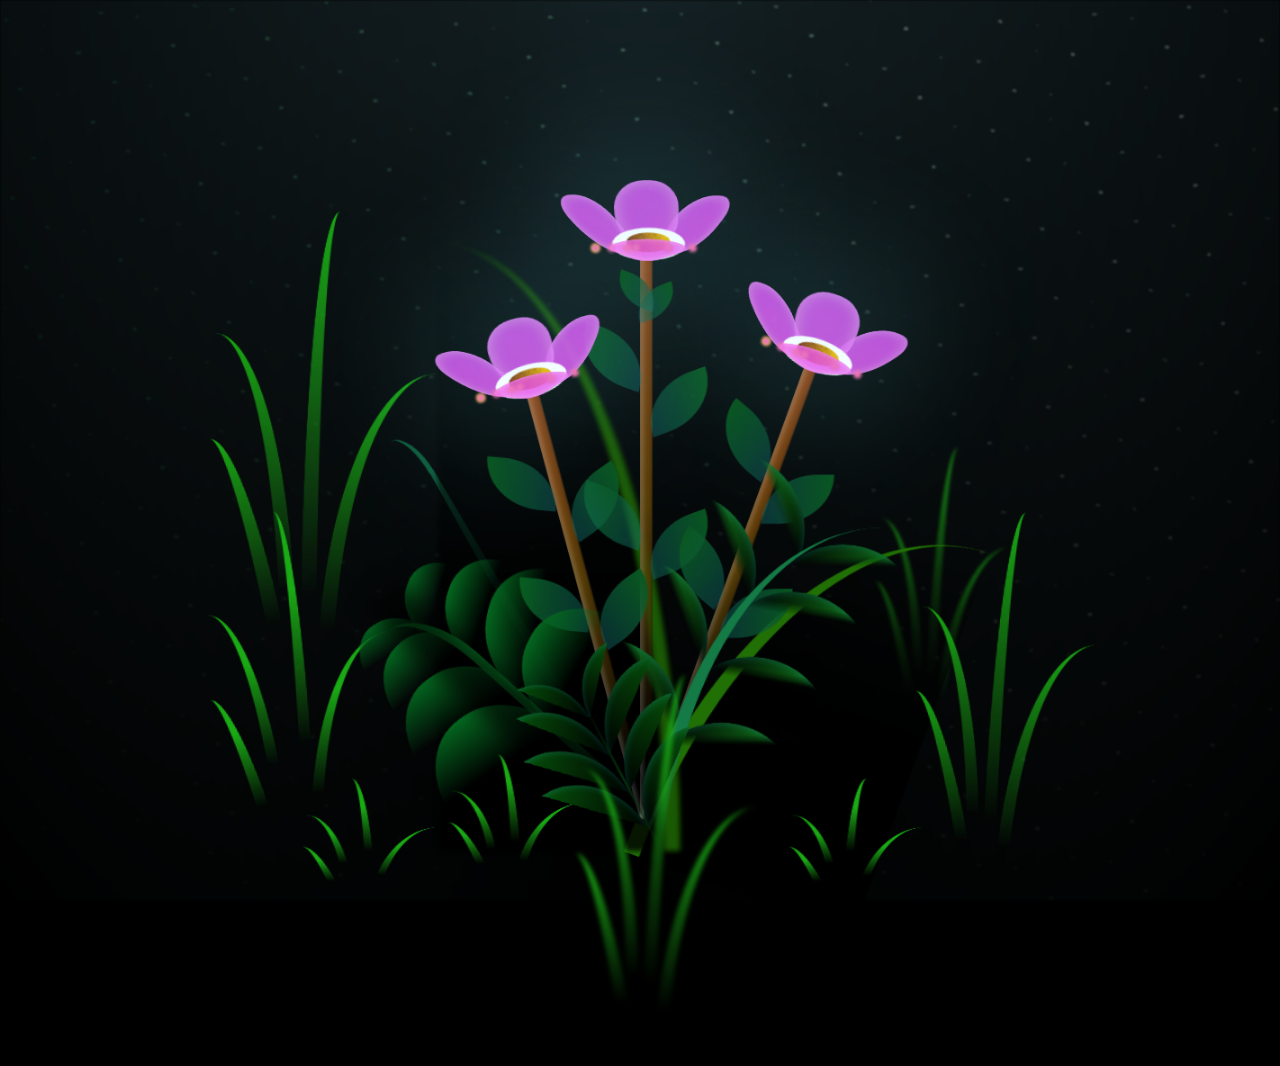
<file: index.html>
<!DOCTYPE html>
<html lang="en">
<head>
    <meta charset="UTF-8">
    <meta name="viewport" content="width=device-width, initial-scale=1.0">
    <title>Happy Valentine's Day beb!</title>
    <link rel="stylesheet" href="main.css">
</head>
<body>
    <body class="not-loaded">
        <div class="night"></div>
        <div class="flowers">
          <div class="flower flower--1">
            <div class="flower__leafs flower__leafs--1">
              <div class="flower__leaf flower__leaf--1"></div>
              <div class="flower__leaf flower__leaf--2"></div>
              <div class="flower__leaf flower__leaf--3"></div>
              <div class="flower__leaf flower__leaf--4"></div>
              <div class="flower__white-circle"></div>
      
              <div class="flower__light flower__light--1"></div>
              <div class="flower__light flower__light--2"></div>
              <div class="flower__light flower__light--3"></div>
              <div class="flower__light flower__light--4"></div>
              <div class="flower__light flower__light--5"></div>
              <div class="flower__light flower__light--6"></div>
              <div class="flower__light flower__light--7"></div>
              <div class="flower__light flower__light--8"></div>
      
            </div>
            <div class="flower__line">
              <div class="flower__line__leaf flower__line__leaf--1"></div>
              <div class="flower__line__leaf flower__line__leaf--2"></div>
              <div class="flower__line__leaf flower__line__leaf--3"></div>
              <div class="flower__line__leaf flower__line__leaf--4"></div>
              <div class="flower__line__leaf flower__line__leaf--5"></div>
              <div class="flower__line__leaf flower__line__leaf--6"></div>
            </div>
          </div>
      
          <div class="flower flower--2">
            <div class="flower__leafs flower__leafs--2">
              <div class="flower__leaf flower__leaf--1"></div>
              <div class="flower__leaf flower__leaf--2"></div>
              <div class="flower__leaf flower__leaf--3"></div>
              <div class="flower__leaf flower__leaf--4"></div>
              <div class="flower__white-circle"></div>
      
              <div class="flower__light flower__light--1"></div>
              <div class="flower__light flower__light--2"></div>
              <div class="flower__light flower__light--3"></div>
              <div class="flower__light flower__light--4"></div>
              <div class="flower__light flower__light--5"></div>
              <div class="flower__light flower__light--6"></div>
              <div class="flower__light flower__light--7"></div>
              <div class="flower__light flower__light--8"></div>
      
            </div>
            <div class="flower__line">
              <div class="flower__line__leaf flower__line__leaf--1"></div>
              <div class="flower__line__leaf flower__line__leaf--2"></div>
              <div class="flower__line__leaf flower__line__leaf--3"></div>
              <div class="flower__line__leaf flower__line__leaf--4"></div>
            </div>
          </div>
      
          <div class="flower flower--3">
            <div class="flower__leafs flower__leafs--3">
              <div class="flower__leaf flower__leaf--1"></div>
              <div class="flower__leaf flower__leaf--2"></div>
              <div class="flower__leaf flower__leaf--3"></div>
              <div class="flower__leaf flower__leaf--4"></div>
              <div class="flower__white-circle"></div>
      
              <div class="flower__light flower__light--1"></div>
              <div class="flower__light flower__light--2"></div>
              <div class="flower__light flower__light--3"></div>
              <div class="flower__light flower__light--4"></div>
              <div class="flower__light flower__light--5"></div>
              <div class="flower__light flower__light--6"></div>
              <div class="flower__light flower__light--7"></div>
              <div class="flower__light flower__light--8"></div>
      
            </div>
            <div class="flower__line">
              <div class="flower__line__leaf flower__line__leaf--1"></div>
              <div class="flower__line__leaf flower__line__leaf--2"></div>
              <div class="flower__line__leaf flower__line__leaf--3"></div>
              <div class="flower__line__leaf flower__line__leaf--4"></div>
            </div>
          </div>
      
          <div class="grow-ans" style="--d:1.2s">
            <div class="flower__g-long">
              <div class="flower__g-long__top"></div>
              <div class="flower__g-long__bottom"></div>
            </div>
          </div>
      
          <div class="growing-grass">
            <div class="flower__grass flower__grass--1">
              <div class="flower__grass--top"></div>
              <div class="flower__grass--bottom"></div>
              <div class="flower__grass__leaf flower__grass__leaf--1"></div>
              <div class="flower__grass__leaf flower__grass__leaf--2"></div>
              <div class="flower__grass__leaf flower__grass__leaf--3"></div>
              <div class="flower__grass__leaf flower__grass__leaf--4"></div>
              <div class="flower__grass__leaf flower__grass__leaf--5"></div>
              <div class="flower__grass__leaf flower__grass__leaf--6"></div>
              <div class="flower__grass__leaf flower__grass__leaf--7"></div>
              <div class="flower__grass__leaf flower__grass__leaf--8"></div>
              <div class="flower__grass__overlay"></div>
            </div>
          </div>
      
          <div class="growing-grass">
            <div class="flower__grass flower__grass--2">
              <div class="flower__grass--top"></div>
              <div class="flower__grass--bottom"></div>
              <div class="flower__grass__leaf flower__grass__leaf--1"></div>
              <div class="flower__grass__leaf flower__grass__leaf--2"></div>
              <div class="flower__grass__leaf flower__grass__leaf--3"></div>
              <div class="flower__grass__leaf flower__grass__leaf--4"></div>
              <div class="flower__grass__leaf flower__grass__leaf--5"></div>
              <div class="flower__grass__leaf flower__grass__leaf--6"></div>
              <div class="flower__grass__leaf flower__grass__leaf--7"></div>
              <div class="flower__grass__leaf flower__grass__leaf--8"></div>
              <div class="flower__grass__overlay"></div>
            </div>
          </div>
      
          <div class="grow-ans" style="--d:2.4s">
            <div class="flower__g-right flower__g-right--1">
              <div class="leaf"></div>
            </div>
          </div>
      
          <div class="grow-ans" style="--d:2.8s">
            <div class="flower__g-right flower__g-right--2">
              <div class="leaf"></div>
            </div>
          </div>
      
          <div class="grow-ans" style="--d:2.8s">
            <div class="flower__g-front">
              <div class="flower__g-front__leaf-wrapper flower__g-front__leaf-wrapper--1">
                <div class="flower__g-front__leaf"></div>
              </div>
              <div class="flower__g-front__leaf-wrapper flower__g-front__leaf-wrapper--2">
                <div class="flower__g-front__leaf"></div>
              </div>
              <div class="flower__g-front__leaf-wrapper flower__g-front__leaf-wrapper--3">
                <div class="flower__g-front__leaf"></div>
              </div>
              <div class="flower__g-front__leaf-wrapper flower__g-front__leaf-wrapper--4">
                <div class="flower__g-front__leaf"></div>
              </div>
              <div class="flower__g-front__leaf-wrapper flower__g-front__leaf-wrapper--5">
                <div class="flower__g-front__leaf"></div>
              </div>
              <div class="flower__g-front__leaf-wrapper flower__g-front__leaf-wrapper--6">
                <div class="flower__g-front__leaf"></div>
              </div>
              <div class="flower__g-front__leaf-wrapper flower__g-front__leaf-wrapper--7">
                <div class="flower__g-front__leaf"></div>
              </div>
              <div class="flower__g-front__leaf-wrapper flower__g-front__leaf-wrapper--8">
                <div class="flower__g-front__leaf"></div>
              </div>
              <div class="flower__g-front__line"></div>
            </div>
          </div>
      
          <div class="grow-ans" style="--d:3.2s">
            <div class="flower__g-fr">
              <div class="leaf"></div>
              <div class="flower__g-fr__leaf flower__g-fr__leaf--1"></div>
              <div class="flower__g-fr__leaf flower__g-fr__leaf--2"></div>
              <div class="flower__g-fr__leaf flower__g-fr__leaf--3"></div>
              <div class="flower__g-fr__leaf flower__g-fr__leaf--4"></div>
              <div class="flower__g-fr__leaf flower__g-fr__leaf--5"></div>
              <div class="flower__g-fr__leaf flower__g-fr__leaf--6"></div>
              <div class="flower__g-fr__leaf flower__g-fr__leaf--7"></div>
              <div class="flower__g-fr__leaf flower__g-fr__leaf--8"></div>
            </div>
          </div>
      
          <div class="long-g long-g--0">
            <div class="grow-ans" style="--d:3s">
              <div class="leaf leaf--0"></div>
            </div>
            <div class="grow-ans" style="--d:2.2s">
              <div class="leaf leaf--1"></div>
            </div>
            <div class="grow-ans" style="--d:3.4s">
              <div class="leaf leaf--2"></div>
            </div>
            <div class="grow-ans" style="--d:3.6s">
              <div class="leaf leaf--3"></div>
            </div>
          </div>
      
          <div class="long-g long-g--1">
            <div class="grow-ans" style="--d:3.6s">
              <div class="leaf leaf--0"></div>
            </div>
            <div class="grow-ans" style="--d:3.8s">
              <div class="leaf leaf--1"></div>
            </div>
            <div class="grow-ans" style="--d:4s">
              <div class="leaf leaf--2"></div>
            </div>
            <div class="grow-ans" style="--d:4.2s">
              <div class="leaf leaf--3"></div>
            </div>
          </div>
      
          <div class="long-g long-g--2">
            <div class="grow-ans" style="--d:4s">
              <div class="leaf leaf--0"></div>
            </div>
            <div class="grow-ans" style="--d:4.2s">
              <div class="leaf leaf--1"></div>
            </div>
            <div class="grow-ans" style="--d:4.4s">
              <div class="leaf leaf--2"></div>
            </div>
            <div class="grow-ans" style="--d:4.6s">
              <div class="leaf leaf--3"></div>
            </div>
          </div>
      
          <div class="long-g long-g--3">
            <div class="grow-ans" style="--d:4s">
              <div class="leaf leaf--0"></div>
            </div>
            <div class="grow-ans" style="--d:4.2s">
              <div class="leaf leaf--1"></div>
            </div>
            <div class="grow-ans" style="--d:3s">
              <div class="leaf leaf--2"></div>
            </div>
            <div class="grow-ans" style="--d:3.6s">
              <div class="leaf leaf--3"></div>
            </div>
          </div>
      
          <div class="long-g long-g--4">
            <div class="grow-ans" style="--d:4s">
              <div class="leaf leaf--0"></div>
            </div>
            <div class="grow-ans" style="--d:4.2s">
              <div class="leaf leaf--1"></div>
            </div>
            <div class="grow-ans" style="--d:3s">
              <div class="leaf leaf--2"></div>
            </div>
            <div class="grow-ans" style="--d:3.6s">
              <div class="leaf leaf--3"></div>
            </div>
          </div>
      
          <div class="long-g long-g--5">
            <div class="grow-ans" style="--d:4s">
              <div class="leaf leaf--0"></div>
            </div>
            <div class="grow-ans" style="--d:4.2s">
              <div class="leaf leaf--1"></div>
            </div>
            <div class="grow-ans" style="--d:3s">
              <div class="leaf leaf--2"></div>
            </div>
            <div class="grow-ans" style="--d:3.6s">
              <div class="leaf leaf--3"></div>
            </div>
          </div>
      
          <div class="long-g long-g--6">
            <div class="grow-ans" style="--d:4.2s">
              <div class="leaf leaf--0"></div>
            </div>
            <div class="grow-ans" style="--d:4.4s">
              <div class="leaf leaf--1"></div>
            </div>
            <div class="grow-ans" style="--d:4.6s">
              <div class="leaf leaf--2"></div>
            </div>
            <div class="grow-ans" style="--d:4.8s">
              <div class="leaf leaf--3"></div>
            </div>
          </div>
      
          <div class="long-g long-g--7">
            <div class="grow-ans" style="--d:3s">
              <div class="leaf leaf--0"></div>
            </div>
            <div class="grow-ans" style="--d:3.2s">
              <div class="leaf leaf--1"></div>
            </div>
            <div class="grow-ans" style="--d:3.5s">
              <div class="leaf leaf--2"></div>
            </div>
            <div class="grow-ans" style="--d:3.6s">
              <div class="leaf leaf--3"></div>
            </div>
          </div>
        </div>
        
        <script src="flower.js"></script>

      </body>
</html>
</file>
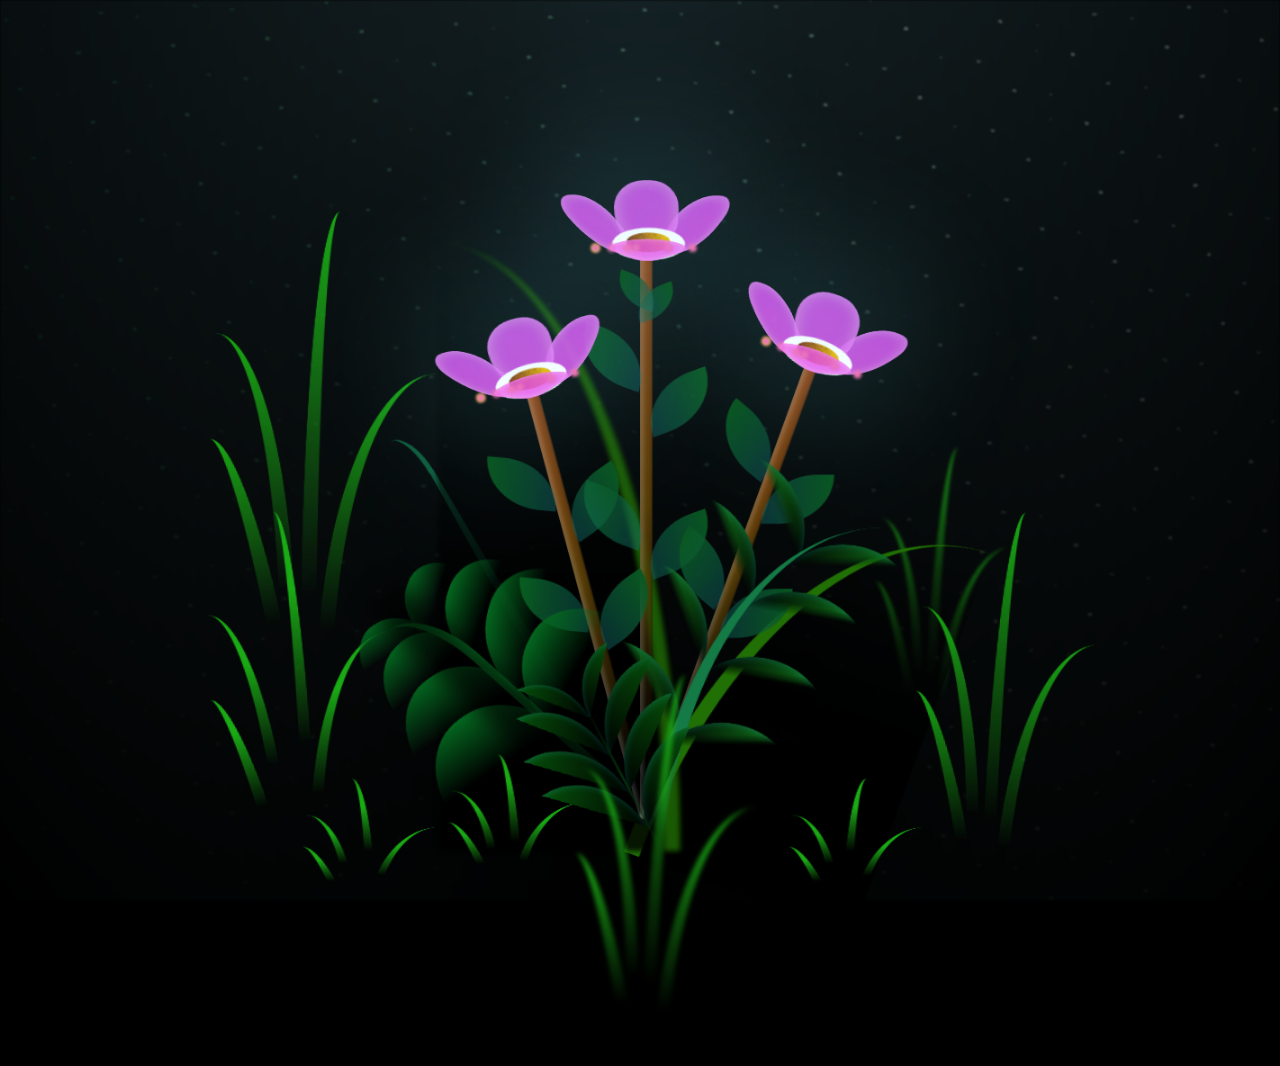
<file: flowers.html>
<!DOCTYPE html>
<html lang="en">
<head>
    <meta charset="UTF-8">
    <meta name="viewport" content="width=device-width, initial-scale=1.0">
    <title>Happy Valentine's Day beb!</title>
    <link rel="stylesheet" href="main.css">
</head>
<body>
    <body class="not-loaded">
        <div class="night"></div>
        <div class="flowers">
          <div class="flower flower--1">
            <div class="flower__leafs flower__leafs--1">
              <div class="flower__leaf flower__leaf--1"></div>
              <div class="flower__leaf flower__leaf--2"></div>
              <div class="flower__leaf flower__leaf--3"></div>
              <div class="flower__leaf flower__leaf--4"></div>
              <div class="flower__white-circle"></div>
      
              <div class="flower__light flower__light--1"></div>
              <div class="flower__light flower__light--2"></div>
              <div class="flower__light flower__light--3"></div>
              <div class="flower__light flower__light--4"></div>
              <div class="flower__light flower__light--5"></div>
              <div class="flower__light flower__light--6"></div>
              <div class="flower__light flower__light--7"></div>
              <div class="flower__light flower__light--8"></div>
      
            </div>
            <div class="flower__line">
              <div class="flower__line__leaf flower__line__leaf--1"></div>
              <div class="flower__line__leaf flower__line__leaf--2"></div>
              <div class="flower__line__leaf flower__line__leaf--3"></div>
              <div class="flower__line__leaf flower__line__leaf--4"></div>
              <div class="flower__line__leaf flower__line__leaf--5"></div>
              <div class="flower__line__leaf flower__line__leaf--6"></div>
            </div>
          </div>
      
          <div class="flower flower--2">
            <div class="flower__leafs flower__leafs--2">
              <div class="flower__leaf flower__leaf--1"></div>
              <div class="flower__leaf flower__leaf--2"></div>
              <div class="flower__leaf flower__leaf--3"></div>
              <div class="flower__leaf flower__leaf--4"></div>
              <div class="flower__white-circle"></div>
      
              <div class="flower__light flower__light--1"></div>
              <div class="flower__light flower__light--2"></div>
              <div class="flower__light flower__light--3"></div>
              <div class="flower__light flower__light--4"></div>
              <div class="flower__light flower__light--5"></div>
              <div class="flower__light flower__light--6"></div>
              <div class="flower__light flower__light--7"></div>
              <div class="flower__light flower__light--8"></div>
      
            </div>
            <div class="flower__line">
              <div class="flower__line__leaf flower__line__leaf--1"></div>
              <div class="flower__line__leaf flower__line__leaf--2"></div>
              <div class="flower__line__leaf flower__line__leaf--3"></div>
              <div class="flower__line__leaf flower__line__leaf--4"></div>
            </div>
          </div>
      
          <div class="flower flower--3">
            <div class="flower__leafs flower__leafs--3">
              <div class="flower__leaf flower__leaf--1"></div>
              <div class="flower__leaf flower__leaf--2"></div>
              <div class="flower__leaf flower__leaf--3"></div>
              <div class="flower__leaf flower__leaf--4"></div>
              <div class="flower__white-circle"></div>
      
              <div class="flower__light flower__light--1"></div>
              <div class="flower__light flower__light--2"></div>
              <div class="flower__light flower__light--3"></div>
              <div class="flower__light flower__light--4"></div>
              <div class="flower__light flower__light--5"></div>
              <div class="flower__light flower__light--6"></div>
              <div class="flower__light flower__light--7"></div>
              <div class="flower__light flower__light--8"></div>
      
            </div>
            <div class="flower__line">
              <div class="flower__line__leaf flower__line__leaf--1"></div>
              <div class="flower__line__leaf flower__line__leaf--2"></div>
              <div class="flower__line__leaf flower__line__leaf--3"></div>
              <div class="flower__line__leaf flower__line__leaf--4"></div>
            </div>
          </div>
      
          <div class="grow-ans" style="--d:1.2s">
            <div class="flower__g-long">
              <div class="flower__g-long__top"></div>
              <div class="flower__g-long__bottom"></div>
            </div>
          </div>
      
          <div class="growing-grass">
            <div class="flower__grass flower__grass--1">
              <div class="flower__grass--top"></div>
              <div class="flower__grass--bottom"></div>
              <div class="flower__grass__leaf flower__grass__leaf--1"></div>
              <div class="flower__grass__leaf flower__grass__leaf--2"></div>
              <div class="flower__grass__leaf flower__grass__leaf--3"></div>
              <div class="flower__grass__leaf flower__grass__leaf--4"></div>
              <div class="flower__grass__leaf flower__grass__leaf--5"></div>
              <div class="flower__grass__leaf flower__grass__leaf--6"></div>
              <div class="flower__grass__leaf flower__grass__leaf--7"></div>
              <div class="flower__grass__leaf flower__grass__leaf--8"></div>
              <div class="flower__grass__overlay"></div>
            </div>
          </div>
      
          <div class="growing-grass">
            <div class="flower__grass flower__grass--2">
              <div class="flower__grass--top"></div>
              <div class="flower__grass--bottom"></div>
              <div class="flower__grass__leaf flower__grass__leaf--1"></div>
              <div class="flower__grass__leaf flower__grass__leaf--2"></div>
              <div class="flower__grass__leaf flower__grass__leaf--3"></div>
              <div class="flower__grass__leaf flower__grass__leaf--4"></div>
              <div class="flower__grass__leaf flower__grass__leaf--5"></div>
              <div class="flower__grass__leaf flower__grass__leaf--6"></div>
              <div class="flower__grass__leaf flower__grass__leaf--7"></div>
              <div class="flower__grass__leaf flower__grass__leaf--8"></div>
              <div class="flower__grass__overlay"></div>
            </div>
          </div>
      
          <div class="grow-ans" style="--d:2.4s">
            <div class="flower__g-right flower__g-right--1">
              <div class="leaf"></div>
            </div>
          </div>
      
          <div class="grow-ans" style="--d:2.8s">
            <div class="flower__g-right flower__g-right--2">
              <div class="leaf"></div>
            </div>
          </div>
      
          <div class="grow-ans" style="--d:2.8s">
            <div class="flower__g-front">
              <div class="flower__g-front__leaf-wrapper flower__g-front__leaf-wrapper--1">
                <div class="flower__g-front__leaf"></div>
              </div>
              <div class="flower__g-front__leaf-wrapper flower__g-front__leaf-wrapper--2">
                <div class="flower__g-front__leaf"></div>
              </div>
              <div class="flower__g-front__leaf-wrapper flower__g-front__leaf-wrapper--3">
                <div class="flower__g-front__leaf"></div>
              </div>
              <div class="flower__g-front__leaf-wrapper flower__g-front__leaf-wrapper--4">
                <div class="flower__g-front__leaf"></div>
              </div>
              <div class="flower__g-front__leaf-wrapper flower__g-front__leaf-wrapper--5">
                <div class="flower__g-front__leaf"></div>
              </div>
              <div class="flower__g-front__leaf-wrapper flower__g-front__leaf-wrapper--6">
                <div class="flower__g-front__leaf"></div>
              </div>
              <div class="flower__g-front__leaf-wrapper flower__g-front__leaf-wrapper--7">
                <div class="flower__g-front__leaf"></div>
              </div>
              <div class="flower__g-front__leaf-wrapper flower__g-front__leaf-wrapper--8">
                <div class="flower__g-front__leaf"></div>
              </div>
              <div class="flower__g-front__line"></div>
            </div>
          </div>
      
          <div class="grow-ans" style="--d:3.2s">
            <div class="flower__g-fr">
              <div class="leaf"></div>
              <div class="flower__g-fr__leaf flower__g-fr__leaf--1"></div>
              <div class="flower__g-fr__leaf flower__g-fr__leaf--2"></div>
              <div class="flower__g-fr__leaf flower__g-fr__leaf--3"></div>
              <div class="flower__g-fr__leaf flower__g-fr__leaf--4"></div>
              <div class="flower__g-fr__leaf flower__g-fr__leaf--5"></div>
              <div class="flower__g-fr__leaf flower__g-fr__leaf--6"></div>
              <div class="flower__g-fr__leaf flower__g-fr__leaf--7"></div>
              <div class="flower__g-fr__leaf flower__g-fr__leaf--8"></div>
            </div>
          </div>
      
          <div class="long-g long-g--0">
            <div class="grow-ans" style="--d:3s">
              <div class="leaf leaf--0"></div>
            </div>
            <div class="grow-ans" style="--d:2.2s">
              <div class="leaf leaf--1"></div>
            </div>
            <div class="grow-ans" style="--d:3.4s">
              <div class="leaf leaf--2"></div>
            </div>
            <div class="grow-ans" style="--d:3.6s">
              <div class="leaf leaf--3"></div>
            </div>
          </div>
      
          <div class="long-g long-g--1">
            <div class="grow-ans" style="--d:3.6s">
              <div class="leaf leaf--0"></div>
            </div>
            <div class="grow-ans" style="--d:3.8s">
              <div class="leaf leaf--1"></div>
            </div>
            <div class="grow-ans" style="--d:4s">
              <div class="leaf leaf--2"></div>
            </div>
            <div class="grow-ans" style="--d:4.2s">
              <div class="leaf leaf--3"></div>
            </div>
          </div>
      
          <div class="long-g long-g--2">
            <div class="grow-ans" style="--d:4s">
              <div class="leaf leaf--0"></div>
            </div>
            <div class="grow-ans" style="--d:4.2s">
              <div class="leaf leaf--1"></div>
            </div>
            <div class="grow-ans" style="--d:4.4s">
              <div class="leaf leaf--2"></div>
            </div>
            <div class="grow-ans" style="--d:4.6s">
              <div class="leaf leaf--3"></div>
            </div>
          </div>
      
          <div class="long-g long-g--3">
            <div class="grow-ans" style="--d:4s">
              <div class="leaf leaf--0"></div>
            </div>
            <div class="grow-ans" style="--d:4.2s">
              <div class="leaf leaf--1"></div>
            </div>
            <div class="grow-ans" style="--d:3s">
              <div class="leaf leaf--2"></div>
            </div>
            <div class="grow-ans" style="--d:3.6s">
              <div class="leaf leaf--3"></div>
            </div>
          </div>
      
          <div class="long-g long-g--4">
            <div class="grow-ans" style="--d:4s">
              <div class="leaf leaf--0"></div>
            </div>
            <div class="grow-ans" style="--d:4.2s">
              <div class="leaf leaf--1"></div>
            </div>
            <div class="grow-ans" style="--d:3s">
              <div class="leaf leaf--2"></div>
            </div>
            <div class="grow-ans" style="--d:3.6s">
              <div class="leaf leaf--3"></div>
            </div>
          </div>
      
          <div class="long-g long-g--5">
            <div class="grow-ans" style="--d:4s">
              <div class="leaf leaf--0"></div>
            </div>
            <div class="grow-ans" style="--d:4.2s">
              <div class="leaf leaf--1"></div>
            </div>
            <div class="grow-ans" style="--d:3s">
              <div class="leaf leaf--2"></div>
            </div>
            <div class="grow-ans" style="--d:3.6s">
              <div class="leaf leaf--3"></div>
            </div>
          </div>
      
          <div class="long-g long-g--6">
            <div class="grow-ans" style="--d:4.2s">
              <div class="leaf leaf--0"></div>
            </div>
            <div class="grow-ans" style="--d:4.4s">
              <div class="leaf leaf--1"></div>
            </div>
            <div class="grow-ans" style="--d:4.6s">
              <div class="leaf leaf--2"></div>
            </div>
            <div class="grow-ans" style="--d:4.8s">
              <div class="leaf leaf--3"></div>
            </div>
          </div>
      
          <div class="long-g long-g--7">
            <div class="grow-ans" style="--d:3s">
              <div class="leaf leaf--0"></div>
            </div>
            <div class="grow-ans" style="--d:3.2s">
              <div class="leaf leaf--1"></div>
            </div>
            <div class="grow-ans" style="--d:3.5s">
              <div class="leaf leaf--2"></div>
            </div>
            <div class="grow-ans" style="--d:3.6s">
              <div class="leaf leaf--3"></div>
            </div>
          </div>
        </div>
        
        <script src="flower.js"></script>

      </body>
</html>
</file>
<file: main.css>
*,
*::after,
*::before {
  padding: 0;
  margin: 0;
  box-sizing: border-box;
}

:root {
  --dark-color: #000;
}

body {
  display: flex;
  align-items: flex-end;
  justify-content: center;
  min-height: 100vh;
  background-color: var(--dark-color);
  overflow: hidden;
  perspective: 1000px;
}

.night {
  position: fixed;
  left: 50%;
  top: 0;
  transform: translateX(-50%);
  width: 100%;
  height: 100%;
  filter: blur(0.1vmin);
  background-image: radial-gradient(ellipse at top, transparent 0%, var(--dark-color)), 
  radial-gradient(ellipse at bottom, var(--dark-color), rgba(145, 233, 255, 0.2)), repeating-linear-gradient(220deg, rgb(0, 0, 0) 0px,
   rgb(0, 0, 0) 19px, transparent 19px, transparent 22px), repeating-linear-gradient(189deg, rgb(0, 0, 0) 0px, rgb(0, 0, 0) 19px, transparent 19px, transparent 22px),
    repeating-linear-gradient(148deg, rgb(0, 0, 0) 0px, rgb(0, 0, 0) 19px, transparent 19px, transparent 22px), linear-gradient(90deg, rgb(7, 107, 42), rgb(240, 240, 240));
}

.flowers {
  position: relative;
  transform: scale(0.9);
}

.flower {
  position: absolute;
  bottom: 10vmin;
  transform-origin: bottom center;
  z-index: 10;
  --fl-speed: 0.3s;
}
.flower--1 {
  -webkit-animation: moving-flower-1 4s linear infinite;
          animation: moving-flower-1 4s linear infinite;
}
.flower--1 .flower__line {
  height: 70vmin;
  -webkit-animation-delay: 0.3s;
          animation-delay: 0.3s;
}
.flower--1 .flower__line__leaf--1 {
  -webkit-animation: blooming-leaf-right var(--fl-speed) 1.6s backwards;
          animation: blooming-leaf-right var(--fl-speed) 1.6s backwards;
}
.flower--1 .flower__line__leaf--2 {
  -webkit-animation: blooming-leaf-right var(--fl-speed) 1.4s backwards;
          animation: blooming-leaf-right var(--fl-speed) 1.4s backwards;
}
.flower--1 .flower__line__leaf--3 {
  -webkit-animation: blooming-leaf-left var(--fl-speed) 1.2s backwards;
          animation: blooming-leaf-left var(--fl-speed) 1.2s backwards;
}
.flower--1 .flower__line__leaf--4 {
  -webkit-animation: blooming-leaf-left var(--fl-speed) 1s backwards;
          animation: blooming-leaf-left var(--fl-speed) 1s backwards;
}
.flower--1 .flower__line__leaf--5 {
  -webkit-animation: blooming-leaf-right var(--fl-speed) 1.8s backwards;
          animation: blooming-leaf-right var(--fl-speed) 1.8s backwards;
}
.flower--1 .flower__line__leaf--6 {
  -webkit-animation: blooming-leaf-left var(--fl-speed) 2s backwards;
          animation: blooming-leaf-left var(--fl-speed) 2s backwards;
}
.flower--2 {
  left: 50%;
  transform: rotate(20deg);
  -webkit-animation: moving-flower-2 4s linear infinite;
          animation: moving-flower-2 4s linear infinite;
}
.flower--2 .flower__line {
  height: 60vmin;
  -webkit-animation-delay: 0.6s;
          animation-delay: 0.6s;
}
.flower--2 .flower__line__leaf--1 {
  -webkit-animation: blooming-leaf-right var(--fl-speed) 1.9s backwards;
          animation: blooming-leaf-right var(--fl-speed) 1.9s backwards;
}
.flower--2 .flower__line__leaf--2 {
  -webkit-animation: blooming-leaf-right var(--fl-speed) 1.7s backwards;
          animation: blooming-leaf-right var(--fl-speed) 1.7s backwards;
}
.flower--2 .flower__line__leaf--3 {
  -webkit-animation: blooming-leaf-left var(--fl-speed) 1.5s backwards;
          animation: blooming-leaf-left var(--fl-speed) 1.5s backwards;
}
.flower--2 .flower__line__leaf--4 {
  -webkit-animation: blooming-leaf-left var(--fl-speed) 1.3s backwards;
          animation: blooming-leaf-left var(--fl-speed) 1.3s backwards;
}
.flower--3 {
  left: 50%;
  transform: rotate(-15deg);
  -webkit-animation: moving-flower-3 4s linear infinite;
          animation: moving-flower-3 4s linear infinite;
}
.flower--3 .flower__line {
  -webkit-animation-delay: 0.9s;
          animation-delay: 0.9s;
}
.flower--3 .flower__line__leaf--1 {
  -webkit-animation: blooming-leaf-right var(--fl-speed) 2.5s backwards;
          animation: blooming-leaf-right var(--fl-speed) 2.5s backwards;
}
.flower--3 .flower__line__leaf--2 {
  -webkit-animation: blooming-leaf-right var(--fl-speed) 2.3s backwards;
          animation: blooming-leaf-right var(--fl-speed) 2.3s backwards;
}
.flower--3 .flower__line__leaf--3 {
  -webkit-animation: blooming-leaf-left var(--fl-speed) 2.1s backwards;
          animation: blooming-leaf-left var(--fl-speed) 2.1s backwards;
}
.flower--3 .flower__line__leaf--4 {
  -webkit-animation: blooming-leaf-left var(--fl-speed) 1.9s backwards;
          animation: blooming-leaf-left var(--fl-speed) 1.9s backwards;
}
.flower__leafs {
  position: relative;
  -webkit-animation: blooming-flower 2s backwards;
          animation: blooming-flower 2s backwards;
}
.flower__leafs--1 {
  -webkit-animation-delay: 1.1s;
          animation-delay: 1.1s;
}
.flower__leafs--2 {
  -webkit-animation-delay: 1.4s;
          animation-delay: 1.4s;
}
.flower__leafs--3 {
  -webkit-animation-delay: 1.7s;
          animation-delay: 1.7s;
}
.flower__leafs::after {
  content: "";
  position: absolute;
  left: 0;
  top: 0;
  transform: translate(-50%, -100%);
  width: 8vmin;
  height: 8vmin;
  background-color: #6bf0ff;
  filter: blur(10vmin);
}
.flower__leaf {
  position: absolute;
  bottom: 0;
  left: 50%;
  width: 8vmin;
  height: 11vmin;
  border-radius: 51% 49% 47% 53%/44% 45% 55% 69%;
  background-color: #b530c7;
  background-image: linear-gradient(to top, #e152ee, #d452ee);
  transform-origin: bottom center;
  opacity: 0.9;
  box-shadow: inset 0 0 2vmin rgba(255, 255, 255, 0.5);
}
.flower__leaf--1 {
  transform: translate(-10%, 1%) rotateY(40deg) rotateX(-50deg);
}
.flower__leaf--2 {
  transform: translate(-50%, -4%) rotateX(40deg);
}
.flower__leaf--3 {
  transform: translate(-90%, 0%) rotateY(45deg) rotateX(50deg);
}
.flower__leaf--4 {
  width: 8vmin;
  height: 8vmin;
  transform-origin: bottom left;
  border-radius: 4vmin 10vmin 4vmin 4vmin;
  transform: translate(0%, 18%) rotateX(70deg) rotate(-43deg);
  background-image: linear-gradient(to top, #e152ee, #ee52e6);
  z-index: 1;
  opacity: 0.8;
}
.flower__white-circle {
  position: absolute;
  left: -3.5vmin;
  top: -3vmin;
  width: 9vmin;
  height: 4vmin;
  border-radius: 50%;
  background-color: #fff;
}
.flower__white-circle::after {
  content: "";
  position: absolute;
  left: 50%;
  top: 45%;
  transform: translate(-50%, -50%);
  width: 60%;
  height: 60%;
  border-radius: inherit;
  background-image: repeating-linear-gradient(135deg, rgba(0, 0, 0, 0.03) 0px, rgba(0, 0, 0, 0.03) 1px,
   transparent 1px, transparent 12px), repeating-linear-gradient(45deg, rgba(0, 0, 0, 0.03) 0px, rgba(0, 0, 0, 0.03) 1px, transparent 1px,
    transparent 12px), repeating-linear-gradient(67.5deg, rgba(0, 0, 0, 0.03) 0px, rgba(0, 0, 0, 0.03) 1px, transparent 1px, transparent 12px),
     repeating-linear-gradient(135deg, rgba(0, 0, 0, 0.03) 0px, rgba(0, 0, 0, 0.03) 1px, transparent 1px, transparent 12px), repeating-linear-gradient(45deg, rgba(0, 0, 0, 0.03) 0px,
      rgba(0, 0, 0, 0.03) 1px, transparent 1px, transparent 12px), repeating-linear-gradient(112.5deg, rgba(0, 0, 0, 0.03) 0px, rgba(0, 0, 0, 0.03) 1px, transparent 1px, transparent 12px),
       repeating-linear-gradient(112.5deg, rgba(0, 0, 0, 0.03) 0px, rgba(0, 0, 0, 0.03) 1px, transparent 1px, transparent 12px), repeating-linear-gradient(45deg, rgba(0, 0, 0, 0.03) 0px,
        rgba(0, 0, 0, 0.03) 1px, transparent 1px, transparent 12px), repeating-linear-gradient(22.5deg, rgba(0, 0, 0, 0.03) 0px, rgba(0, 0, 0, 0.03) 1px, transparent 1px, transparent 12px), 
        repeating-linear-gradient(45deg, rgba(0, 0, 0, 0.03) 0px, rgba(0, 0, 0, 0.03) 1px, transparent 1px, transparent 12px), repeating-linear-gradient(22.5deg, rgba(0, 0, 0, 0.03) 0px, 
        rgba(0, 0, 0, 0.03) 1px, transparent 1px, transparent 12px), repeating-linear-gradient(135deg, rgba(0, 0, 0, 0.03) 0px, rgba(0, 0, 0, 0.03) 1px, transparent 1px, transparent 12px),
         repeating-linear-gradient(157.5deg, rgba(0, 0, 0, 0.03) 0px, rgba(0, 0, 0, 0.03) 1px, transparent 1px, transparent 12px), repeating-linear-gradient(67.5deg, rgba(0, 0, 0, 0.03) 0px,
          rgba(0, 0, 0, 0.03) 1px, transparent 1px, transparent 12px), repeating-linear-gradient(67.5deg, rgba(0, 0, 0, 0.03) 0px, rgba(0, 0, 0, 0.03) 1px, transparent 1px, transparent 12px),
           linear-gradient(90deg, rgb(127, 47, 21), rgb(255, 206, 0));
}

.flower__line {
  height: 55vmin;
  width: 1.5vmin;
  background-image: linear-gradient(to left, rgba(0, 0, 0, 0.2), transparent, rgba(255, 255, 255, 0.2)), linear-gradient(to top, transparent 10%, #583e08, #944415);
  box-shadow: inset 0 0 2px rgba(0, 0, 0, 0.5);
  -webkit-animation: grow-flower-tree 4s backwards;
          animation: grow-flower-tree 4s backwards;
}
.flower__line__leaf {
  --w: 7vmin;
  --h: calc(var(--w) + 2vmin);
  position: absolute;
  top: 20%;
  left: 90%;
  width: var(--w);
  height: var(--h);
  border-top-right-radius: var(--h);
  border-bottom-left-radius: var(--h);
  background-image: linear-gradient(to top, rgba(20, 117, 122, 0.4), #095721);
}
.flower__line__leaf--1 {
  transform: rotate(70deg) rotateY(30deg);
}
.flower__line__leaf--2 {
  top: 45%;
  transform: rotate(70deg) rotateY(30deg);
}
.flower__line__leaf--3, .flower__line__leaf--4, .flower__line__leaf--6 {
  border-top-right-radius: 0;
  border-bottom-left-radius: 0;
  border-top-left-radius: var(--h);
  border-bottom-right-radius: var(--h);
  left: -460%;
  top: 12%;
  transform: rotate(-70deg) rotateY(30deg);
}
.flower__line__leaf--4 {
  top: 40%;
}
.flower__line__leaf--5 {
  top: 0;
  transform-origin: left;
  transform: rotate(70deg) rotateY(30deg) scale(0.6);
}
.flower__line__leaf--6 {
  top: -2%;
  left: -450%;
  transform-origin: right;
  transform: rotate(-70deg) rotateY(30deg) scale(0.6);
}
.flower__light {
  position: absolute;
  bottom: 0vmin;
  width: 1vmin;
  height: 1vmin;
  background-color: rgb(255, 251, 0);
  border-radius: 50%;
  filter: blur(0.2vmin);
  -webkit-animation: light-ans 4s linear infinite backwards;
          animation: light-ans 4s linear infinite backwards;
}
.flower__light:nth-child(odd) {
  background-color: #f76baf;
}
.flower__light--1 {
  left: -2vmin;
  -webkit-animation-delay: 1s;
          animation-delay: 1s;
}
.flower__light--2 {
  left: 3vmin;
  -webkit-animation-delay: 0.5s;
          animation-delay: 0.5s;
}
.flower__light--3 {
  left: -6vmin;
  -webkit-animation-delay: 0.3s;
          animation-delay: 0.3s;
}
.flower__light--4 {
  left: 6vmin;
  -webkit-animation-delay: 0.9s;
          animation-delay: 0.9s;
}
.flower__light--5 {
  left: -1vmin;
  -webkit-animation-delay: 1.5s;
          animation-delay: 1.5s;
}
.flower__light--6 {
  left: -4vmin;
  -webkit-animation-delay: 3s;
          animation-delay: 3s;
}
.flower__light--7 {
  left: 3vmin;
  -webkit-animation-delay: 2s;
          animation-delay: 2s;
}
.flower__light--8 {
  left: -6vmin;
  -webkit-animation-delay: 3.5s;
          animation-delay: 3.5s;
}
.flower__grass {
  --c: #04661f;
  --line-w: 1.5vmin;
  position: absolute;
  bottom: 12vmin;
  left: -7vmin;
  display: flex;
  flex-direction: column;
  align-items: flex-end;
  z-index: 20;
  transform-origin: bottom center;
  transform: rotate(-48deg) rotateY(40deg);
}
.flower__grass--1 {
  -webkit-animation: moving-grass 2s linear infinite;
          animation: moving-grass 2s linear infinite;
}
.flower__grass--2 {
  left: 2vmin;
  bottom: 10vmin;
  transform: scale(0.5) rotate(75deg) rotateX(10deg) rotateY(-200deg);
  opacity: 0.8;
  z-index: 0;
  -webkit-animation: moving-grass--2 1.5s linear infinite;
          animation: moving-grass--2 1.5s linear infinite;
}
.flower__grass--top {
  width: 7vmin;
  height: 10vmin;
  border-top-right-radius: 100%;
  border-right: var(--line-w) solid var(--c);
  transform-origin: bottom center;
  transform: rotate(-2deg);
}
.flower__grass--bottom {
  margin-top: -2px;
  width: var(--line-w);
  height: 25vmin;
  background-image: linear-gradient(to top, transparent, var(--c));
}
.flower__grass__leaf {
  --size: 10vmin;
  position: absolute;
  width: calc(var(--size) * 2.1);
  height: var(--size);
  border-top-left-radius: var(--size);
  border-top-right-radius: var(--size);
  background-image: linear-gradient(to top, transparent, transparent 30%, var(--c));
  z-index: 100;
}
.flower__grass__leaf--1 {
  top: -6%;
  left: 30%;
  --size: 6vmin;
  transform: rotate(-20deg);
  -webkit-animation: growing-grass-ans--1 2s 2.6s backwards;
          animation: growing-grass-ans--1 2s 2.6s backwards;
}
@-webkit-keyframes growing-grass-ans--1 {
  0% {
    transform-origin: bottom left;
    transform: rotate(-20deg) scale(0);
  }
}
@keyframes growing-grass-ans--1 {
  0% {
    transform-origin: bottom left;
    transform: rotate(-20deg) scale(0);
  }
}
.flower__grass__leaf--2 {
  top: -5%;
  left: -110%;
  --size: 6vmin;
  transform: rotate(10deg);
  -webkit-animation: growing-grass-ans--2 2s 2.4s linear backwards;
          animation: growing-grass-ans--2 2s 2.4s linear backwards;
}
@-webkit-keyframes growing-grass-ans--2 {
  0% {
    transform-origin: bottom right;
    transform: rotate(10deg) scale(0);
  }
}
@keyframes growing-grass-ans--2 {
  0% {
    transform-origin: bottom right;
    transform: rotate(10deg) scale(0);
  }
}
.flower__grass__leaf--3 {
  top: 5%;
  left: 60%;
  --size: 8vmin;
  transform: rotate(-18deg) rotateX(-20deg);
  -webkit-animation: growing-grass-ans--3 2s 2.2s linear backwards;
          animation: growing-grass-ans--3 2s 2.2s linear backwards;
}
@-webkit-keyframes growing-grass-ans--3 {
  0% {
    transform-origin: bottom left;
    transform: rotate(-18deg) rotateX(-20deg) scale(0);
  }
}
@keyframes growing-grass-ans--3 {
  0% {
    transform-origin: bottom left;
    transform: rotate(-18deg) rotateX(-20deg) scale(0);
  }
}
.flower__grass__leaf--4 {
  top: 6%;
  left: -135%;
  --size: 8vmin;
  transform: rotate(2deg);
  -webkit-animation: growing-grass-ans--4 2s 2s linear backwards;
          animation: growing-grass-ans--4 2s 2s linear backwards;
}
@-webkit-keyframes growing-grass-ans--4 {
  0% {
    transform-origin: bottom right;
    transform: rotate(2deg) scale(0);
  }
}
@keyframes growing-grass-ans--4 {
  0% {
    transform-origin: bottom right;
    transform: rotate(2deg) scale(0);
  }
}
.flower__grass__leaf--5 {
  top: 20%;
  left: 60%;
  --size: 10vmin;
  transform: rotate(-24deg) rotateX(-20deg);
  -webkit-animation: growing-grass-ans--5 2s 1.8s linear backwards;
          animation: growing-grass-ans--5 2s 1.8s linear backwards;
}
@-webkit-keyframes growing-grass-ans--5 {
  0% {
    transform-origin: bottom left;
    transform: rotate(-24deg) rotateX(-20deg) scale(0);
  }
}
@keyframes growing-grass-ans--5 {
  0% {
    transform-origin: bottom left;
    transform: rotate(-24deg) rotateX(-20deg) scale(0);
  }
}
.flower__grass__leaf--6 {
  top: 22%;
  left: -180%;
  --size: 10vmin;
  transform: rotate(10deg);
  -webkit-animation: growing-grass-ans--6 2s 1.6s linear backwards;
          animation: growing-grass-ans--6 2s 1.6s linear backwards;
}
@-webkit-keyframes growing-grass-ans--6 {
  0% {
    transform-origin: bottom right;
    transform: rotate(10deg) scale(0);
  }
}
@keyframes growing-grass-ans--6 {
  0% {
    transform-origin: bottom right;
    transform: rotate(10deg) scale(0);
  }
}
.flower__grass__leaf--7 {
  top: 39%;
  left: 70%;
  --size: 10vmin;
  transform: rotate(-10deg);
  -webkit-animation: growing-grass-ans--7 2s 1.4s linear backwards;
          animation: growing-grass-ans--7 2s 1.4s linear backwards;
}
@-webkit-keyframes growing-grass-ans--7 {
  0% {
    transform-origin: bottom left;
    transform: rotate(-10deg) scale(0);
  }
}
@keyframes growing-grass-ans--7 {
  0% {
    transform-origin: bottom left;
    transform: rotate(-10deg) scale(0);
  }
}
.flower__grass__leaf--8 {
  top: 40%;
  left: -215%;
  --size: 11vmin;
  transform: rotate(10deg);
  -webkit-animation: growing-grass-ans--8 2s 1.2s linear backwards;
          animation: growing-grass-ans--8 2s 1.2s linear backwards;
}
@-webkit-keyframes growing-grass-ans--8 {
  0% {
    transform-origin: bottom right;
    transform: rotate(10deg) scale(0);
  }
}
@keyframes growing-grass-ans--8 {
  0% {
    transform-origin: bottom right;
    transform: rotate(10deg) scale(0);
  }
}
.flower__grass__overlay {
  position: absolute;
  top: -10%;
  right: 0%;
  width: 100%;
  height: 100%;
  background-color: rgba(0, 0, 0, 0.6);
  filter: blur(1.5vmin);
  z-index: 100;
}
.flower__g-long {
  --w: 2vmin;
  --h: 6vmin;
  --c: #0e5b3c;
  position: absolute;
  bottom: 10vmin;
  left: -3vmin;
  transform-origin: bottom center;
  transform: rotate(-30deg) rotateY(-20deg);
  display: flex;
  flex-direction: column;
  align-items: flex-end;
  -webkit-animation: flower-g-long-ans 3s linear infinite;
          animation: flower-g-long-ans 3s linear infinite;
}
@-webkit-keyframes flower-g-long-ans {
  0%, 100% {
    transform: rotate(-30deg) rotateY(-20deg);
  }
  50% {
    transform: rotate(-32deg) rotateY(-20deg);
  }
}
@keyframes flower-g-long-ans {
  0%, 100% {
    transform: rotate(-30deg) rotateY(-20deg);
  }
  50% {
    transform: rotate(-32deg) rotateY(-20deg);
  }
}
.flower__g-long__top {
  top: calc(var(--h) * -1);
  width: calc(var(--w) + 1vmin);
  height: var(--h);
  border-top-right-radius: 100%;
  border-right: 0.7vmin solid var(--c);
  transform: translate(-0.7vmin, 1vmin);
}
.flower__g-long__bottom {
  width: var(--w);
  height: 50vmin;
  transform-origin: bottom center;
  background-image: linear-gradient(to top, transparent 30%, var(--c));
  box-shadow: inset 0 0 2px rgba(0, 0, 0, 0.5);
  -webkit-clip-path: polygon(35% 0, 65% 1%, 100% 100%, 0% 100%);
          clip-path: polygon(35% 0, 65% 1%, 100% 100%, 0% 100%);
}
.flower__g-right {
  position: absolute;
  bottom: 6vmin;
  left: -2vmin;
  transform-origin: bottom left;
  transform: rotate(20deg);
  
}
.flower__g-right .leaf {
  width: 30vmin;
  height: 50vmin;
  border-top-left-radius: 100%;
  border-left: 2vmin solid #217005;
  background-image: linear-gradient(to bottom, transparent, var(--dark-color) 60%);
 -webkit-mask
  -webkit-mask-image: linear-gradient(to top,transparent 30%,#24803e 60% );
}
.flower__g-right--1 {
  -webkit-animation: flower-g-right-ans 2.5s linear infinite;
          animation: flower-g-right-ans 2.5s linear infinite;
}
.flower__g-right--2 {
  left: 5vmin;
  transform: rotateY(-180deg);
  -webkit-animation: flower-g-right-ans--2 3s linear infinite;
          animation: flower-g-right-ans--2 3s linear infinite;
}
.flower__g-right--2 .leaf {
  height: 75vmin;
  filter: blur(0.3vmin);
  opacity: 0.8;
}
@-webkit-keyframes flower-g-right-ans {
  0%, 100% {
    transform: rotate(20deg);
  }
  50% {
    transform: rotate(24deg) rotateX(-20deg);
  }
}
@keyframes flower-g-right-ans {
  0%, 100% {
    transform: rotate(20deg);
  }
  50% {
    transform: rotate(24deg) rotateX(-20deg);
  }
}
@-webkit-keyframes flower-g-right-ans--2 {
  0%, 100% {
    transform: rotateY(-180deg) rotate(0deg) rotateX(-20deg);
  }
  50% {
    transform: rotateY(-180deg) rotate(6deg) rotateX(-20deg);
  }
}
@keyframes flower-g-right-ans--2 {
  0%, 100% {
    transform: rotateY(-180deg) rotate(0deg) rotateX(-20deg);
  }
  50% {
    transform: rotateY(-180deg) rotate(6deg) rotateX(-20deg);
  }
}
.flower__g-front {
  position: absolute;
  bottom: 6vmin;
  left: 2.5vmin;
  z-index: 100;
  transform-origin: bottom center;
  transform: rotate(-28deg) rotateY(30deg) scale(1.04);
  -webkit-animation: flower__g-front-ans 2s linear infinite;
          animation: flower__g-front-ans 2s linear infinite;
}
@-webkit-keyframes flower__g-front-ans {
  0%, 100% {
    transform: rotate(-28deg) rotateY(30deg) scale(1.04);
  }
  50% {
    transform: rotate(-35deg) rotateY(40deg) scale(1.04);
  }
}
@keyframes flower__g-front-ans {
  0%, 100% {
    transform: rotate(-28deg) rotateY(30deg) scale(1.04);
  }
  50% {
    transform: rotate(-35deg) rotateY(40deg) scale(1.04);
  }
}
.flower__g-front__line {
  width: 0.3vmin;
  height: 20vmin;
  background-image: linear-gradient(to top, transparent, #042e0b, transparent 100%);
  position: relative;
}
.flower__g-front__leaf-wrapper {
  position: absolute;
  top: 0;
  left: 0;
  transform-origin: bottom left;
  transform: rotate(10deg);
}
.flower__g-front__leaf-wrapper:nth-child(even) {
  left: 0vmin;
  transform: rotateY(-180deg) rotate(5deg);
  -webkit-animation: flower__g-front__leaf-left-ans 1s ease-in backwards;
          animation: flower__g-front__leaf-left-ans 1s ease-in backwards;
}
.flower__g-front__leaf-wrapper:nth-child(odd) {
  -webkit-animation: flower__g-front__leaf-ans 1s ease-in backwards;
          animation: flower__g-front__leaf-ans 1s ease-in backwards;
}
.flower__g-front__leaf-wrapper--1 {
  top: -8vmin;
  transform: scale(0.7);
  -webkit-animation: flower__g-front__leaf-ans 1s 5.5s ease-in backwards !important;
          animation: flower__g-front__leaf-ans 1s 5.5s ease-in backwards !important;
}
.flower__g-front__leaf-wrapper--2 {
  top: -8vmin;
  transform: rotateY(-180deg) scale(0.7) !important;
  -webkit-animation: flower__g-front__leaf-left-ans-2 1s 4.6s ease-in backwards !important;
          animation: flower__g-front__leaf-left-ans-2 1s 4.6s ease-in backwards !important;
}
.flower__g-front__leaf-wrapper--3 {
  top: -3vmin;
  -webkit-animation: flower__g-front__leaf-ans 1s 4.6s ease-in backwards;
          animation: flower__g-front__leaf-ans 1s 4.6s ease-in backwards;
}
.flower__g-front__leaf-wrapper--4 {
  top: -3vmin;
  transform: rotateY(-180deg) scale(0.9) !important;
  -webkit-animation: flower__g-front__leaf-left-ans-2 1s 4.6s ease-in backwards !important;
          animation: flower__g-front__leaf-left-ans-2 1s 4.6s ease-in backwards !important;
}
@-webkit-keyframes flower__g-front__leaf-left-ans-2 {
  0% {
    transform: rotateY(-180deg) scale(0);
  }
}
@keyframes flower__g-front__leaf-left-ans-2 {
  0% {
    transform: rotateY(-180deg) scale(0);
  }
}
.flower__g-front__leaf-wrapper--5, .flower__g-front__leaf-wrapper--6 {
  top: 2vmin;
}
.flower__g-front__leaf-wrapper--7, .flower__g-front__leaf-wrapper--8 {
  top: 6.5vmin;
}
.flower__g-front__leaf-wrapper--2 {
  -webkit-animation-delay: 5.2s !important;
          animation-delay: 5.2s !important;
}
.flower__g-front__leaf-wrapper--3 {
  -webkit-animation-delay: 4.9s !important;
          animation-delay: 4.9s !important;
}
.flower__g-front__leaf-wrapper--5 {
  -webkit-animation-delay: 4.3s !important;
          animation-delay: 4.3s !important;
}
.flower__g-front__leaf-wrapper--6 {
  -webkit-animation-delay: 4.1s !important;
          animation-delay: 4.1s !important;
}
.flower__g-front__leaf-wrapper--7 {
  -webkit-animation-delay: 3.8s !important;
          animation-delay: 3.8s !important;
}
.flower__g-front__leaf-wrapper--8 {
  -webkit-animation-delay: 3.5s !important;
          animation-delay: 3.5s !important;
}
@-webkit-keyframes flower__g-front__leaf-ans {
  0% {
    transform: rotate(10deg) scale(0);
  }
}
@keyframes flower__g-front__leaf-ans {
  0% {
    transform: rotate(10deg) scale(0);
  }
}
@-webkit-keyframes flower__g-front__leaf-left-ans {
  0% {
    transform: rotateY(-180deg) rotate(5deg) scale(0);
  }
}
@keyframes flower__g-front__leaf-left-ans {
  0% {
    transform: rotateY(-180deg) rotate(5deg) scale(0);
  }
}
.flower__g-front__leaf {
  width: 10vmin;
  height: 10vmin;
  border-radius: 100% 0% 0% 100%/100% 100% 0% 0%;
  box-shadow: inset 0 2px 1vmin hsla(184deg, 97%, 58%, 0.2);
  background-image: linear-gradient(to bottom left, transparent, var(--dark-color)), linear-gradient(to bottom right, #064f0a 50%, transparent 50%, transparent);
  -webkit-mask-image: linear-gradient(to bottom right, #097149 50%, transparent 50%, transparent);
  mask-image: linear-gradient(to bottom right, #0e8723 50%, transparent 50%, transparent);
}
.flower__g-fr {
  position: absolute;
  bottom: -4vmin;
  left: vmin;
  transform-origin: bottom left;
  z-index: 10;
  -webkit-animation: flower__g-fr-ans 2s linear infinite;
          animation: flower__g-fr-ans 2s linear infinite;
}
@-webkit-keyframes flower__g-fr-ans {
  0%, 100% {
    transform: rotate(2deg);
  }
  50% {
    transform: rotate(4deg);
  }
}
@keyframes flower__g-fr-ans {
  0%, 100% {
    transform: rotate(2deg);
  }
  50% {
    transform: rotate(4deg);
  }
}
.flower__g-fr .leaf {
  width: 30vmin;
  height: 50vmin;
  border-top-left-radius: 100%;
  border-left: 2vmin solid #147b47;
  -webkit-mask-image: linear-gradient(to top, transparent 25%, #0e4e2a 50%);
  position: relative;
  z-index: 1;
}
.flower__g-fr__leaf {
  position: absolute;
  top: 0;
  left: 0;
  width: 10vmin;
  height: 10vmin;
  border-radius: 100% 0% 0% 100%/100% 100% 0% 0%;
  box-shadow: inset 0 2px 1vmin hsla(184deg, 97%, 58%, 0.2);
  background-image: linear-gradient(to bottom left, transparent, var(--dark-color) 98%), linear-gradient(to bottom right, #106e18 45%, transparent 50%, transparent);
  -webkit-mask-image: linear-gradient(135deg, #175f22 40%, transparent 50%, transparent);
}
.flower__g-fr__leaf--1 {
  left: 20vmin;
  transform: rotate(45deg);
  -webkit-animation: flower__g-fr-leaft-ans-1 0.5s 5.2s linear backwards;
          animation: flower__g-fr-leaft-ans-1 0.5s 5.2s linear backwards;
}
@-webkit-keyframes flower__g-fr-leaft-ans-1 {
  0% {
    transform-origin: left;
    transform: rotate(45deg) scale(0);
  }
}
@keyframes flower__g-fr-leaft-ans-1 {
  0% {
    transform-origin: left;
    transform: rotate(45deg) scale(0);
  }
}
.flower__g-fr__leaf--2 {
  left: 12vmin;
  top: -7vmin;
  transform: rotate(25deg) rotateY(-180deg);
  -webkit-animation: flower__g-fr-leaft-ans-6 0.5s 5s linear backwards;
          animation: flower__g-fr-leaft-ans-6 0.5s 5s linear backwards;
}
.flower__g-fr__leaf--3 {
  left: 15vmin;
  top: 6vmin;
  transform: rotate(55deg);
  -webkit-animation: flower__g-fr-leaft-ans-5 0.5s 4.8s linear backwards;
          animation: flower__g-fr-leaft-ans-5 0.5s 4.8s linear backwards;
}
.flower__g-fr__leaf--4 {
  left: 6vmin;
  top: -2vmin;
  transform: rotate(25deg) rotateY(-180deg);
  -webkit-animation: flower__g-fr-leaft-ans-6 0.5s 4.6s linear backwards;
          animation: flower__g-fr-leaft-ans-6 0.5s 4.6s linear backwards;
}
.flower__g-fr__leaf--5 {
  left: 10vmin;
  top: 14vmin;
  transform: rotate(55deg);
  -webkit-animation: flower__g-fr-leaft-ans-5 0.5s 4.4s linear backwards;
          animation: flower__g-fr-leaft-ans-5 0.5s 4.4s linear backwards;
}
@-webkit-keyframes flower__g-fr-leaft-ans-5 {
  0% {
    transform-origin: left;
    transform: rotate(55deg) scale(0);
  }
}
@keyframes flower__g-fr-leaft-ans-5 {
  0% {
    transform-origin: left;
    transform: rotate(55deg) scale(0);
  }
}
.flower__g-fr__leaf--6 {
  left: 0vmin;
  top: 6vmin;
  transform: rotate(25deg) rotateY(-180deg);
  -webkit-animation: flower__g-fr-leaft-ans-6 0.5s 4.2s linear backwards;
          animation: flower__g-fr-leaft-ans-6 0.5s 4.2s linear backwards;
}
@-webkit-keyframes flower__g-fr-leaft-ans-6 {
  0% {
    transform-origin: right;
    transform: rotate(25deg) rotateY(-180deg) scale(0);
  }
}
@keyframes flower__g-fr-leaft-ans-6 {
  0% {
    transform-origin: right;
    transform: rotate(25deg) rotateY(-180deg) scale(0);
  }
}
.flower__g-fr__leaf--7 {
  left: 5vmin;
  top: 22vmin;
  transform: rotate(45deg);
  -webkit-animation: flower__g-fr-leaft-ans-7 0.5s 4s linear backwards;
          animation: flower__g-fr-leaft-ans-7 0.5s 4s linear backwards;
}
@-webkit-keyframes flower__g-fr-leaft-ans-7 {
  0% {
    transform-origin: left;
    transform: rotate(45deg) scale(0);
  }
}
@keyframes flower__g-fr-leaft-ans-7 {
  0% {
    transform-origin: left;
    transform: rotate(45deg) scale(0);
  }
}
.flower__g-fr__leaf--8 {
  left: -4vmin;
  top: 15vmin;
  transform: rotate(15deg) rotateY(-180deg);
  -webkit-animation: flower__g-fr-leaft-ans-8 0.5s 3.8s linear backwards;
          animation: flower__g-fr-leaft-ans-8 0.5s 3.8s linear backwards;
}
@-webkit-keyframes flower__g-fr-leaft-ans-8 {
  0% {
    transform-origin: right;
    transform: rotate(15deg) rotateY(-180deg) scale(0);
  }
}
@keyframes flower__g-fr-leaft-ans-8 {
  0% {
    transform-origin: right;
    transform: rotate(15deg) rotateY(-180deg) scale(0);
  }
}

.long-g {
  position: absolute;
  bottom: 25vmin;
  left: -42vmin;
  transform-origin: bottom left;
}
.long-g--1 {
  bottom: 0vmin;
  transform: scale(0.8) rotate(-5deg);
}
.long-g--1 .leaf {
  -webkit-mask-image: linear-gradient(to top, transparent 40%, #196d2a 80%) !important;
}
.long-g--1 .leaf--1 {
  --w: 5vmin;
  --h: 60vmin;
  left: -2vmin;
  transform: rotate(3deg) rotateY(-180deg);
}
.long-g--2, .long-g--3 {
  bottom: -3vmin;
  left: -35vmin;
  transform-origin: center;
  transform: scale(0.6) rotateX(60deg);
}
.long-g--2 .leaf, .long-g--3 .leaf {
  -webkit-mask-image: linear-gradient(to top, transparent 50%, #176220 80%) !important;
}
.long-g--2 .leaf--1, .long-g--3 .leaf--1 {
  left: -1vmin;
  transform: rotateY(-180deg);
}
.long-g--3 {
  left: -17vmin;
  bottom: 0vmin;
}
.long-g--3 .leaf {
  -webkit-mask-image: linear-gradient(to top, transparent 40%, #176220 80%) !important;
}
.long-g--4 {
  left: 25vmin;
  bottom: -3vmin;
  transform-origin: center;
  transform: scale(0.6) rotateX(60deg);
}
.long-g--4 .leaf {
  -webkit-mask-image: linear-gradient(to top, transparent 50%, #176220 80%) !important;
}
.long-g--5 {
  left: 42vmin;
  bottom: 0vmin;
  transform: scale(0.8) rotate(2deg);
}
.long-g--6 {
  left: 0vmin;
  bottom: -20vmin;
  z-index: 100;
  filter: blur(0.3vmin);
  transform: scale(0.8) rotate(2deg);
}
.long-g--7 {
  left: 35vmin;
  bottom: 20vmin;
  z-index: -1;
  filter: blur(0.3vmin);
  transform: scale(0.6) rotate(2deg);
  opacity: 0.7;
}
.long-g .leaf {
  --w: 15vmin;
  --h: 40vmin;
  --c: #1aaa15;
  position: absolute;
  bottom: 0;
  width: var(--w);
  height: var(--h);
  border-top-left-radius: 100%;
  border-left: 2vmin solid var(--c);
  -webkit-mask-image: linear-gradient(to top, transparent 20%, var(--dark-color));
  transform-origin: bottom center;
}
.long-g .leaf--0 {
  left: 2vmin;
  -webkit-animation: leaf-ans-1 4s linear infinite;
          animation: leaf-ans-1 4s linear infinite;
}
.long-g .leaf--1 {
  --w: 5vmin;
  --h: 60vmin;
  -webkit-animation: leaf-ans-1 4s linear infinite;
          animation: leaf-ans-1 4s linear infinite;
}
.long-g .leaf--2 {
  --w: 10vmin;
  --h: 40vmin;
  left: -0.5vmin;
  bottom: 5vmin;
  transform-origin: bottom left;
  transform: rotateY(-180deg);
  -webkit-animation: leaf-ans-2 3s linear infinite;
          animation: leaf-ans-2 3s linear infinite;
}
.long-g .leaf--3 {
  --w: 5vmin;
  --h: 30vmin;
  left: -1vmin;
  bottom: 3.2vmin;
  transform-origin: bottom left;
  transform: rotate(-10deg) rotateY(-180deg);
  -webkit-animation: leaf-ans-3 3s linear infinite;
          animation: leaf-ans-3 3s linear infinite;
}

@-webkit-keyframes leaf-ans-1 {
  0%, 100% {
    transform: rotate(-5deg) scale(1);
  }
  50% {
    transform: rotate(5deg) scale(1.1);
  }
}

@keyframes leaf-ans-1 {
  0%, 100% {
    transform: rotate(-5deg) scale(1);
  }
  50% {
    transform: rotate(5deg) scale(1.1);
  }
}
@-webkit-keyframes leaf-ans-2 {
  0%, 100% {
    transform: rotateY(-180deg) rotate(5deg);
  }
  50% {
    transform: rotateY(-180deg) rotate(0deg) scale(1.1);
  }
}
@keyframes leaf-ans-2 {
  0%, 100% {
    transform: rotateY(-180deg) rotate(5deg);
  }
  50% {
    transform: rotateY(-180deg) rotate(0deg) scale(1.1);
  }
}
@-webkit-keyframes leaf-ans-3 {
  0%, 100% {
    transform: rotate(-10deg) rotateY(-180deg);
  }
  50% {
    transform: rotate(-20deg) rotateY(-180deg);
  }
}
@keyframes leaf-ans-3 {
  0%, 100% {
    transform: rotate(-10deg) rotateY(-180deg);
  }
  50% {
    transform: rotate(-20deg) rotateY(-180deg);
  }
}
.grow-ans {
  -webkit-animation: grow-ans 2s var(--d) backwards;
          animation: grow-ans 2s var(--d) backwards;
}

@-webkit-keyframes grow-ans {
  0% {
    transform: scale(0);
    opacity: 0;
  }
}

@keyframes grow-ans {
  0% {
    transform: scale(0);
    opacity: 0;
  }
}
@-webkit-keyframes light-ans {
  0% {
    opacity: 0;
    transform: translateY(0vmin);
  }
  25% {
    opacity: 1;
    transform: translateY(-5vmin) translateX(-2vmin);
  }
  50% {
    opacity: 1;
    transform: translateY(-15vmin) translateX(2vmin);
    filter: blur(0.2vmin);
  }
  75% {
    transform: translateY(-20vmin) translateX(-2vmin);
    filter: blur(0.2vmin);
  }
  100% {
    transform: translateY(-30vmin);
    opacity: 0;
    filter: blur(1vmin);
  }
}
@keyframes light-ans {
  0% {
    opacity: 0;
    transform: translateY(0vmin);
  }
  25% {
    opacity: 1;
    transform: translateY(-5vmin) translateX(-2vmin);
  }
  50% {
    opacity: 1;
    transform: translateY(-15vmin) translateX(2vmin);
    filter: blur(0.2vmin);
  }
  75% {
    transform: translateY(-20vmin) translateX(-2vmin);
    filter: blur(0.2vmin);
  }
  100% {
    transform: translateY(-30vmin);
    opacity: 0;
    filter: blur(1vmin);
  }
}
@-webkit-keyframes moving-flower-1 {
  0%, 100% {
    transform: rotate(2deg);
  }
  50% {
    transform: rotate(-2deg);
  }
}
@keyframes moving-flower-1 {
  0%, 100% {
    transform: rotate(2deg);
  }
  50% {
    transform: rotate(-2deg);
  }
}
@-webkit-keyframes moving-flower-2 {
  0%, 100% {
    transform: rotate(18deg);
  }
  50% {
    transform: rotate(14deg);
  }
}
@keyframes moving-flower-2 {
  0%, 100% {
    transform: rotate(18deg);
  }
  50% {
    transform: rotate(14deg);
  }
}
@-webkit-keyframes moving-flower-3 {
  0%, 100% {
    transform: rotate(-18deg);
  }
  50% {
    transform: rotate(-20deg) rotateY(-10deg);
  }
}
@keyframes moving-flower-3 {
  0%, 100% {
    transform: rotate(-18deg);
  }
  50% {
    transform: rotate(-20deg) rotateY(-10deg);
  }
}
@-webkit-keyframes blooming-leaf-right {
  0% {
    transform-origin: left;
    transform: rotate(70deg) rotateY(30deg) scale(0);
  }
}
@keyframes blooming-leaf-right {
  0% {
    transform-origin: left;
    transform: rotate(70deg) rotateY(30deg) scale(0);
  }
}
@-webkit-keyframes blooming-leaf-left {
  0% {
    transform-origin: right;
    transform: rotate(-70deg) rotateY(30deg) scale(0);
  }
}
@keyframes blooming-leaf-left {
  0% {
    transform-origin: right;
    transform: rotate(-70deg) rotateY(30deg) scale(0);
  }
}
@-webkit-keyframes grow-flower-tree {
  0% {
    height: 0;
    border-radius: 1vmin;
  }
}
@keyframes grow-flower-tree {
  0% {
    height: 0;
    border-radius: 1vmin;
  }
}
@-webkit-keyframes blooming-flower {
  0% {
    transform: scale(0);
  }
}
@keyframes blooming-flower {
  0% {
    transform: scale(0);
  }
}
@-webkit-keyframes moving-grass {
  0%, 100% {
    transform: rotate(-48deg) rotateY(40deg);
  }
  50% {
    transform: rotate(-50deg) rotateY(40deg);
  }
}
@keyframes moving-grass {
  0%, 100% {
    transform: rotate(-48deg) rotateY(40deg);
  }
  50% {
    transform: rotate(-50deg) rotateY(40deg);
  }
}
@-webkit-keyframes moving-grass--2 {
  0%, 100% {
    transform: scale(0.5) rotate(75deg) rotateX(10deg) rotateY(-200deg);
  }
  50% {
    transform: scale(0.5) rotate(79deg) rotateX(10deg) rotateY(-200deg);
  }
}
@keyframes moving-grass--2 {
  0%, 100% {
    transform: scale(0.5) rotate(75deg) rotateX(10deg) rotateY(-200deg);
  }
  50% {
    transform: scale(0.5) rotate(79deg) rotateX(10deg) rotateY(-200deg);
  }
}
.growing-grass {
  -webkit-animation: growing-grass-ans 1s 2s backwards;
          animation: growing-grass-ans 1s 2s backwards;
}

@-webkit-keyframes growing-grass-ans {
  0% {
    transform: scale(0);
  }
}

@keyframes growing-grass-ans {
  0% {
    transform: scale(0);
  }
}
.container * {
  -webkit-animation-play-state: paused !important;
          animation-play-state: paused !important;
}
</file>
